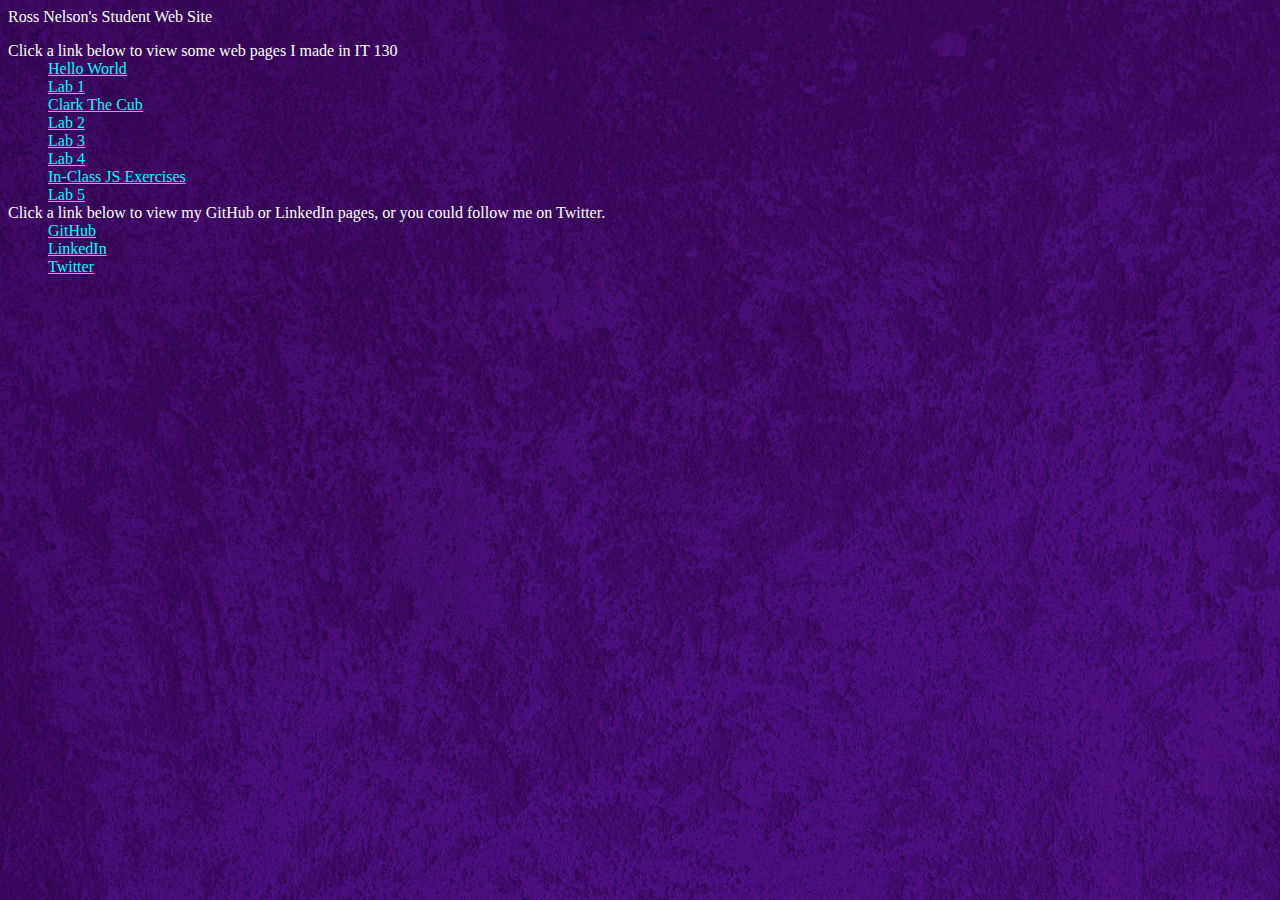
<file: public_html/index.html>
<!DOCTYPE html>
<html lang="en">

<head>
    <meta charset="utf-8">
    <title>Ross Nelson Student Web Site</title>
    <meta name="author" content="Ross Nelson">
    <meta name="description" content="Landing page">
    <meta name="viewport" content="width=device-width, initial-scale=1.0">
    <meta name="robots" content="nofollow, noindex">

    <style>
        body {
            background-image: url("Background.png");
            color: white;
        }

        a {
            color: cyan;
        }

    </style>
</head>

<body>
    <header>Ross Nelson's Student Web Site</header>

    <dl>
        <dt>Click a link below to view some web pages I made in IT 130</dt>
        <dd><a href="hello-world">Hello World</a></dd>
        <dd><a href="lab1">Lab 1</a></dd>
        <dd><a href="clark-the-cub">Clark The Cub</a></dd>
        <dd><a href="lab2">Lab 2</a></dd>
        <dd><a href="lab3">Lab 3</a></dd>
        <dd><a href="lab4">Lab 4</a></dd>
        <dd><a href="in-class-js-exercises">In-Class JS Exercises</a></dd>
        <dd><a href="lab5">Lab 5</a></dd>
        <dt>Click a link below to view my GitHub or LinkedIn pages, or you could follow me on Twitter.</dt>
        <dd><a href="http://www.GitHub.com/Rossmallow">GitHub</a></dd>
        <dd><a href="http://www.LinkedIn.com/in/RossNel">LinkedIn</a></dd>
        <dd><a href="http://www.Twitter.com/Rossmallow">Twitter</a></dd>
    </dl>
</body>

</html>
</file>
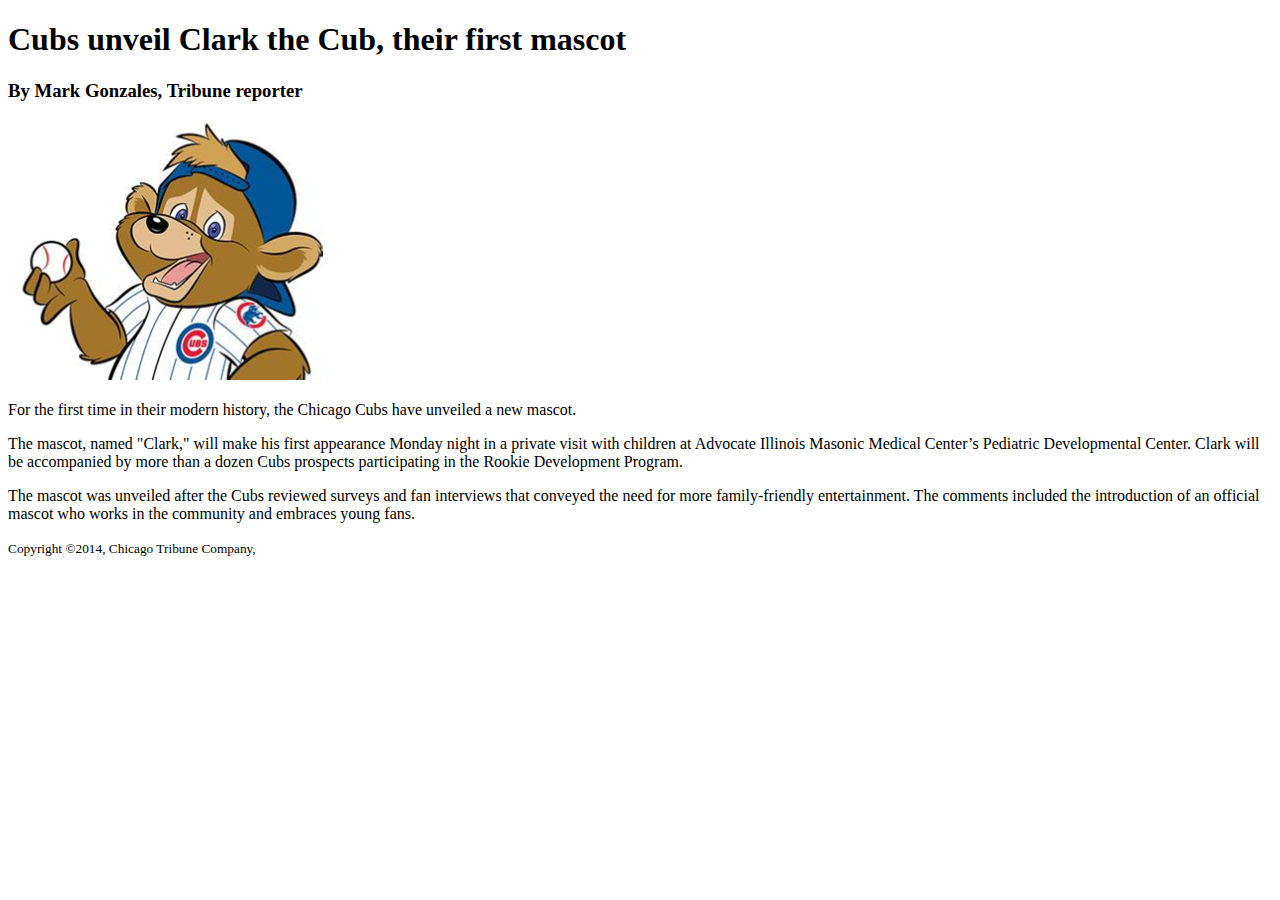
<file: public_html/clark-the-cub/index.html>
<!DOCTYPE html>
<html lang="en">

<head>
    <!-- Contains meta data -->
    <meta charset="utf-8">
    <title>Clark the Cub</title>
    <meta name="author" content="Ross Nelson">
    <meta name="description" content="IT 130">
    <meta name="viewport" content="width=device-width, initial-scale=1.0">
    <meta name="robots" content="nofollow, noindex">
</head>

<body>
    <article>
        <header>
            <!-- Contains title and author information -->
            <h1>Cubs unveil Clark the Cub, their first mascot</h1>
            <h3>By Mark Gonzales, Tribune reporter</h3>
        </header>

        <img src="clark.png" alt="Clark the Cub"> <!-- Picture of Clark The Cub -->

        <section>
            <p>For the first time in their modern history, the Chicago Cubs have unveiled a new mascot.</p>
        </section>

        <section>
            <p>The mascot, named "Clark," will make his first appearance Monday night in a private visit with children at Advocate Illinois Masonic Medical Center’s Pediatric Developmental Center. Clark will be accompanied by more than a dozen Cubs prospects participating in the Rookie Development Program.</p>
        </section>

        <section>
            <p>The mascot was unveiled after the Cubs reviewed surveys and fan interviews that conveyed the need for more family-friendly entertainment. The comments included the introduction of an official mascot who works in the community and embraces young fans.</p>
        </section>

        <small>Copyright &copy;<time>2014</time>, Chicago Tribune Company,</small> <!-- Copyright information -->
    </article>
</body>

</html>
</file>
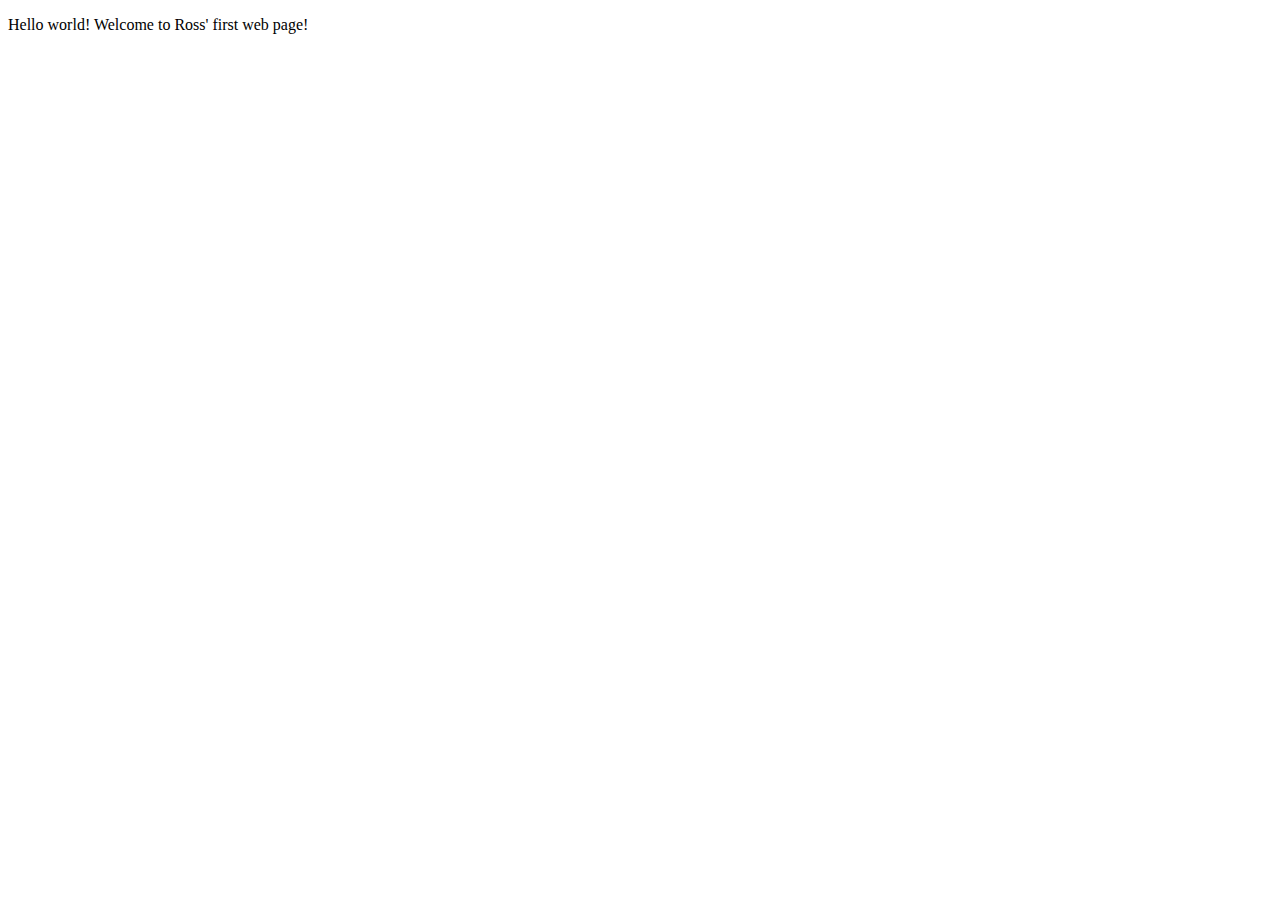
<file: public_html/hello-world/index.html>
<!DOCTYPE html>
<html lang="en">

<head>
    <meta charset="utf-8">
    <title>My first web page</title>
    <meta name="author" content="Ross Nelson">
    <meta name="description" content="Hello World">
    <meta name="viewport" content="width=device-width, initial-scale=1.0">
    <meta name="robots" content="nofollow, noindex">
</head>

<body>
    <p>Hello world! Welcome to Ross' first web page!</p>
</body>

</html>
</file>
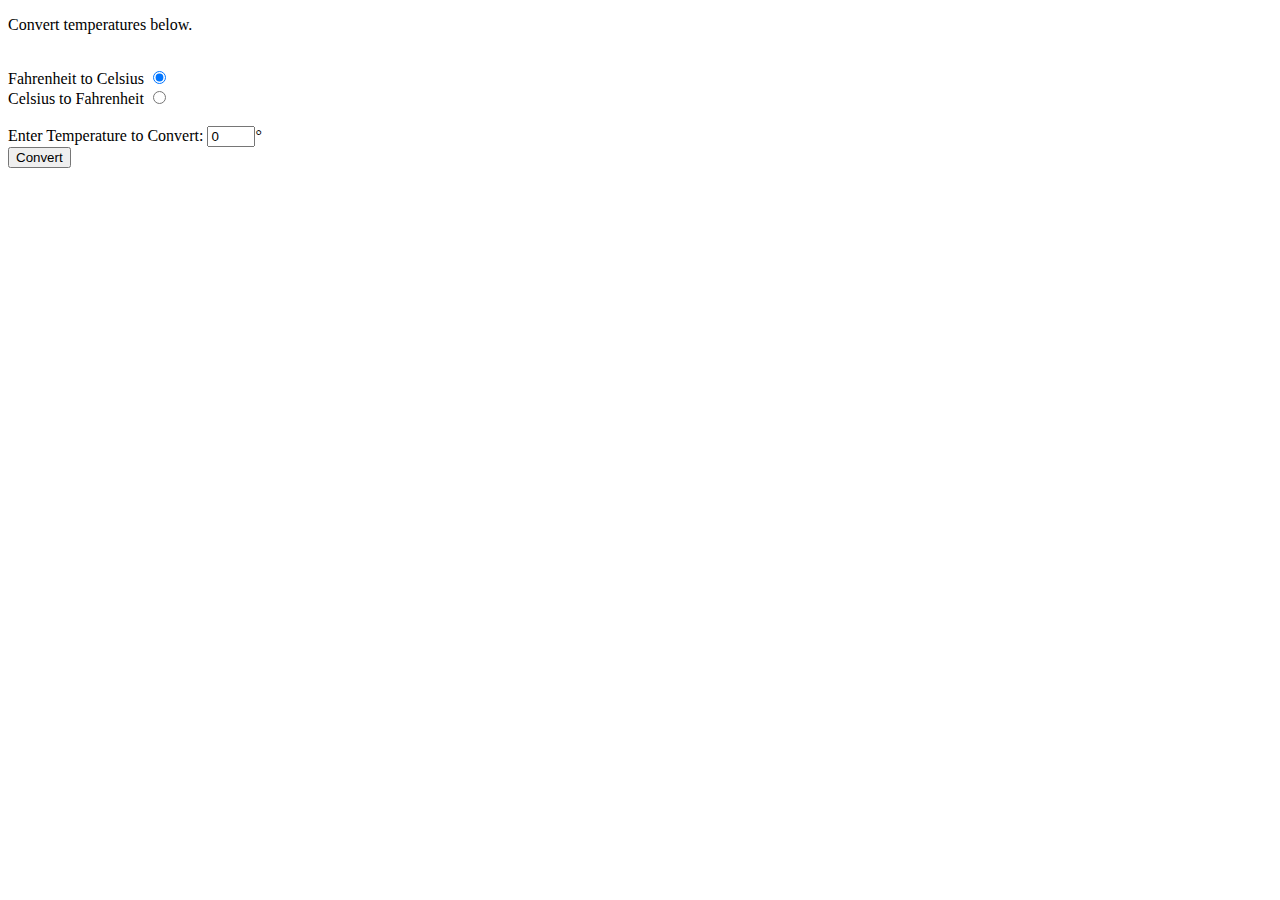
<file: public_html/in-class-form-exercises/index.html>
<!DOCTYPE html>
<html lang="en">

<head>
    <meta charset="utf-8">
    <title>In-Class Form Exercises</title>
    <meta name="author" content="Ross Nelson">
    <meta name="description" content="In-Class Form Exercises">
    <meta name="viewport" content="width=device-width, initial-scale=1.0">
    <meta name="robots" content="nofollow, noindex">

    <script>
        function convertTemp() {
                var inputTemp = document.getElementById('numInputTemp').value;
                var outputTemp = inputTemp;

                if (document.getElementById('fToC').checked) {
                    outputTemp = Math.round((inputTemp - 32) * .5556);
                    alert(inputTemp + " \xB0F is about " + outputTemp + " \xB0C");
                }
                else {
                    outputTemp = Math.round((inputTemp / .5556) + 32);
                    alert(inputTemp + " \xB0C is about " + outputTemp + " \xB0F");
                }
            }
        </script>
</head>

<body>
    <div class="wrapper">
        <p>Convert temperatures below.</p><br>
        <form id="convertTemp">
            Fahrenheit to Celsius <input type="radio" name="radConvertTemp" id="fToC" checked="true"><br>
            Celsius to Fahrenheit <input type="radio" name="radConvertTemp" id="cToF">
            <br><br>
            Enter Temperature to Convert: <input type="number" id="numInputTemp" value=0 style="width: 3em;">&deg;
            <br>
            <input type="button" id="btnSubmit" value="Convert" onclick="convertTemp()">
        </form>
    </div>
</body>

</html>
</file>
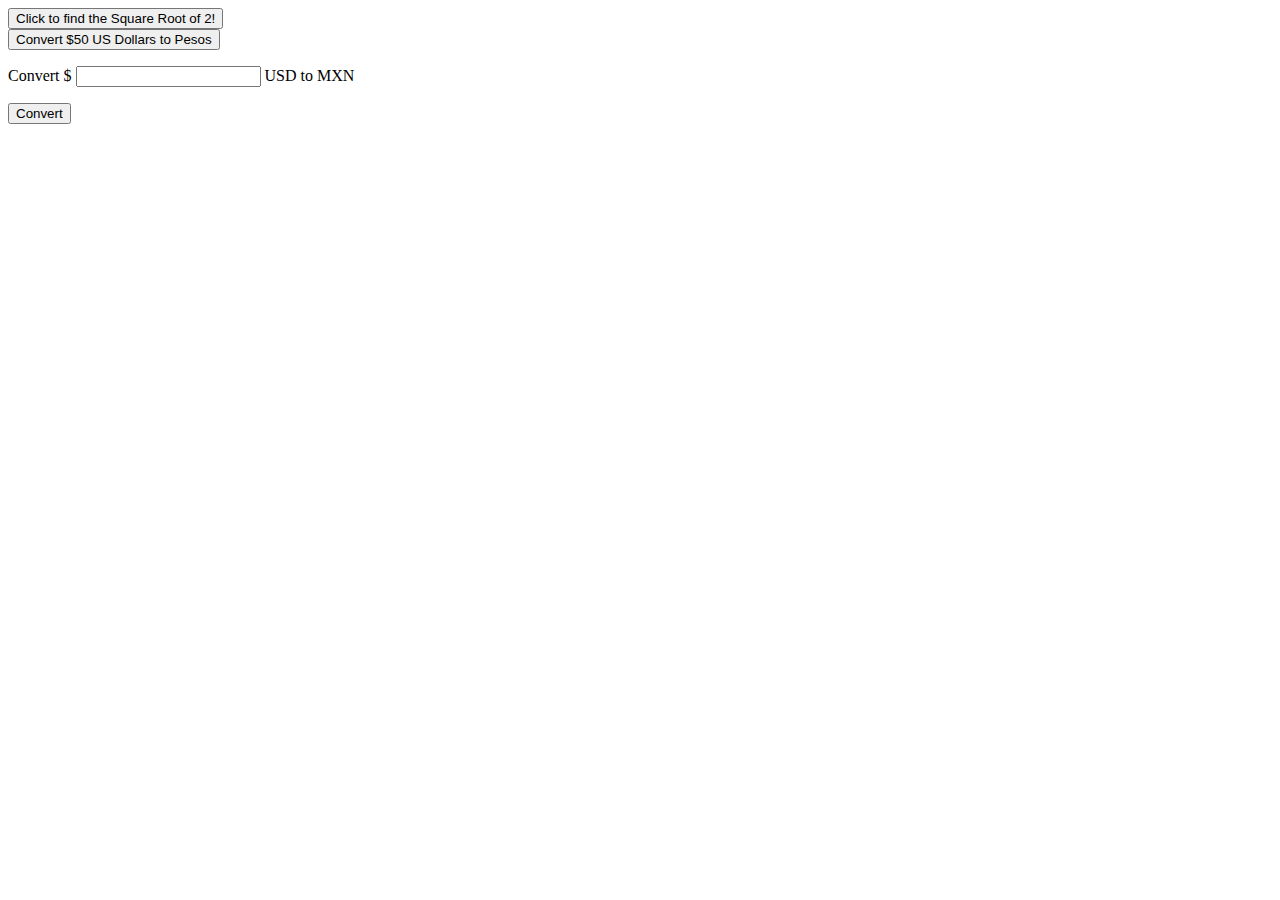
<file: public_html/in-class-js-exercises/index.html>
<!DOCTYPE html>
<html lang="en">

<head>
    <meta charset="utf-8">
    <title>In-Class JS Exercises</title>
    <meta name="author" content="Ross Nelson">
    <meta name="description" content="In-Class JS Exercises">
    <meta name="viewport" content="width=device-width, initial-scale=1.0">
    <meta name="robots" content="nofollow, noindex">

    <script>
        function squareRootTwo() {
            alert(Math.sqrt(2));
            }
        
    function fiftyDollarsToPesos() {
        var usDollars;
        var mexicanPesos;
        
        usDollars = 50;
        mexicanPesos = usDollars * 19.29;
        alert("You get about $" + Math.round(mexicanPesos) + "!");
    }
        
    function dollarsToPesos() {
        var usDollars = document.getElementById('usd').value;
        var mexicanPesos = Math.round(usDollars * 19.29);
        
        document.write("$" + usDollars + " converts to $" + mexicanPesos + ".");
    }

    </script>
</head>

<body>

    <script>
        alert("Hello");
        alert(4 + 3);
        alert(Date());
    </script>

    <form id="rootTwo">
        <input type="button" value="Click to find the Square Root of 2!" onclick="squareRootTwo()">
    </form>

    <input type="button" value="Convert $50 US Dollars to Pesos" id="btnSubmit" onclick="fiftyDollarsToPesos()">

    <form id="convertToPesos">
        <p>Convert $ <input type="text" id="usd"> USD to MXN</p>
        <input type="button" value="Convert" id="btnSubmit" onclick="dollarsToPesos()">
    </form>

</body>

</html>
</file>
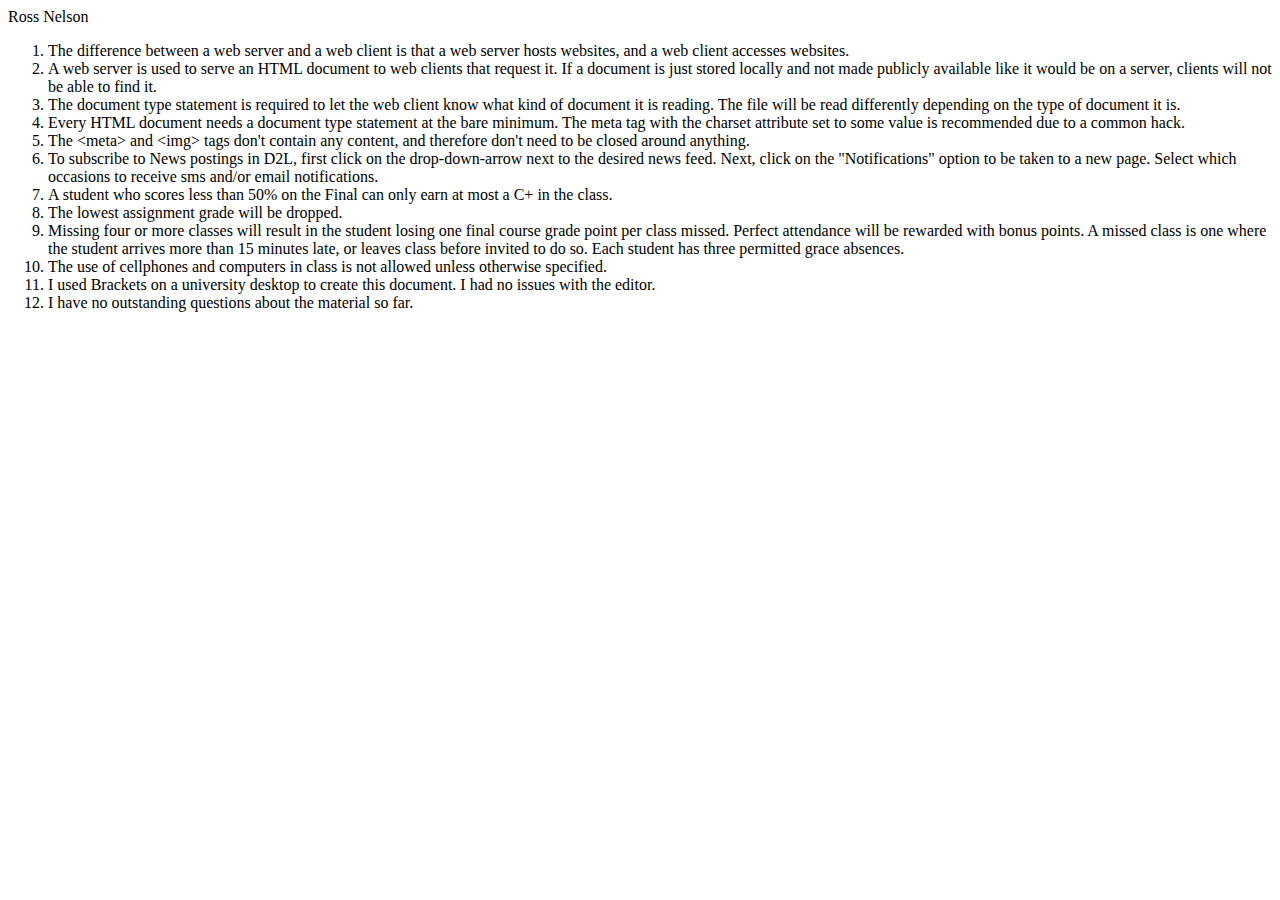
<file: public_html/lab1/index.html>
<!DOCTYPE html>
<html>

<head>
    <meta charset="utf-8">
    <title>Lab 1</title>
    <meta name="author" content="Ross Nelson">
    <meta name="description" content="Lab 1">
    <meta name="viewport" content="width=device-width, initial-scale=1.0">
    <meta name="robots" content="nofollow, noindex">
</head>

<body>

    <header>Ross Nelson</header>

    <ol>
        <li> The difference between a web server and a web client is that a web server hosts websites, and a web client accesses websites.</li>
        <li> A web server is used to serve an HTML document to web clients that request it. If a document is just stored locally and not made publicly available like it would be on a server, clients will not be able to find it.</li>
        <li> The document type statement is required to let the web client know what kind of document it is reading. The file will be read differently depending on the type of document it is.</li>
        <li> Every HTML document needs a document type statement at the bare minimum. The meta tag with the charset attribute set to some value is recommended due to a common hack.</li>
        <li> The &lt;meta&gt; and &lt;img&gt; tags don't contain any content, and therefore don't need to be closed around anything.</li>
        <li> To subscribe to News postings in D2L, first click on the drop-down-arrow next to the desired news feed. Next, click on the "Notifications" option to be taken to a new page. Select which occasions to receive sms and/or email notifications.</li>
        <li> A student who scores less than 50% on the Final can only earn at most a C+ in the class.</li>
        <li> The lowest assignment grade will be dropped.</li>
        <li> Missing four or more classes will result in the student losing one final course grade point per class missed. Perfect attendance will be rewarded with bonus points. A missed class is one where the student arrives more than 15 minutes late, or leaves class before invited to do so. Each student has three permitted grace absences.</li>
        <li> The use of cellphones and computers in class is not allowed unless otherwise specified.</li>
        <li> I used Brackets on a university desktop to create this document. I had no issues with the editor.</li>
        <li> I have no outstanding questions about the material so far.</li>
    </ol>
</body>

</html>
</file>
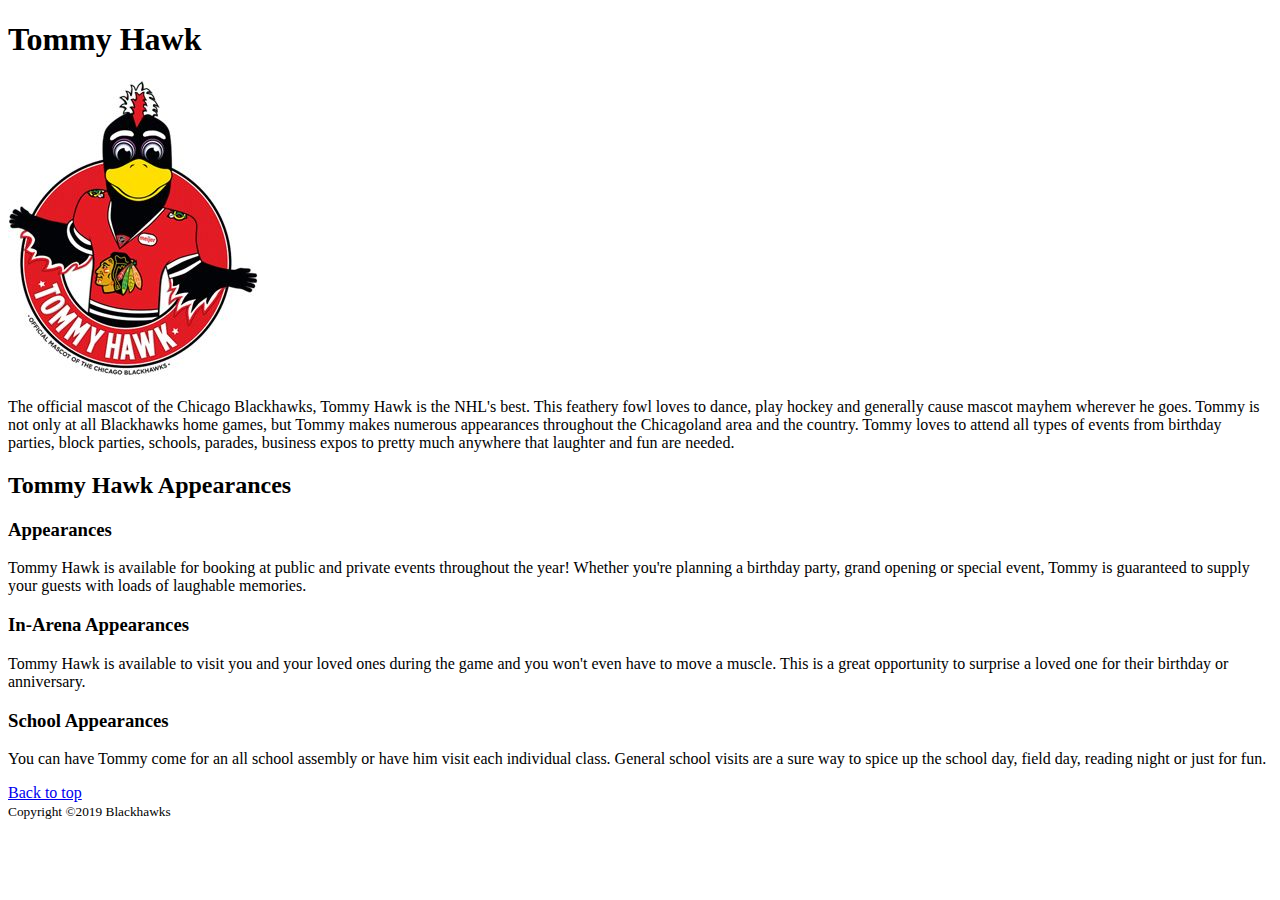
<file: public_html/lab2/index.html>
<!DOCTYPE html>
<html lang="en">

<head>
    <meta charset="utf-8">
    <title>Lab 2</title>
    <meta name="author" content="Ross Nelson">
    <meta name="description" content="Lab 2">
    <meta name="viewport" content="width=device-width, initial-scale=1.0">
    <meta name="robots" content="nofollow, noindex">
</head>

<body>
    <article>
        <h1 id="Top">Tommy Hawk</h1>
        <a href="https://www.nhl.com/blackhawks/"><img src="tommyhawk.jpg" alt="Tommy Hawk"></a>
        <section>
            <p>The official mascot of the Chicago Blackhawks, Tommy Hawk is the NHL's best. This feathery fowl loves to dance, play hockey and generally cause mascot mayhem wherever he goes. Tommy is not only at all Blackhawks home games, but Tommy makes numerous appearances throughout the Chicagoland area and the country. Tommy loves to attend all types of events from birthday parties, block parties, schools, parades, business expos to pretty much anywhere that laughter and fun are needed.</p>
        </section>
        <h2>Tommy Hawk Appearances</h2>
        <section>
            <h3>Appearances</h3>
            <p>Tommy Hawk is available for booking at public and private events throughout the year! Whether you're planning a birthday party, grand opening or special event, Tommy is guaranteed to supply your guests with loads of laughable memories.</p>
        </section>
        <section>
            <h3>In-Arena Appearances</h3>
            <p>Tommy Hawk is available to visit you and your loved ones during the game and you won't even have to move a muscle. This is a great opportunity to surprise a loved one for their birthday or anniversary.</p>
        </section>
        <section>
            <h3>School Appearances</h3>
            <p>You can have Tommy come for an all school assembly or have him visit each individual class. General school visits are a sure way to spice up the school day, field day, reading night or just for fun.</p>
        </section>
    </article>

    <footer>
        <a href="#Top">Back to top</a> <br>
        <small>Copyright &copy;<time>2019</time> Blackhawks</small>
    </footer>
</body>

</html>
</file>
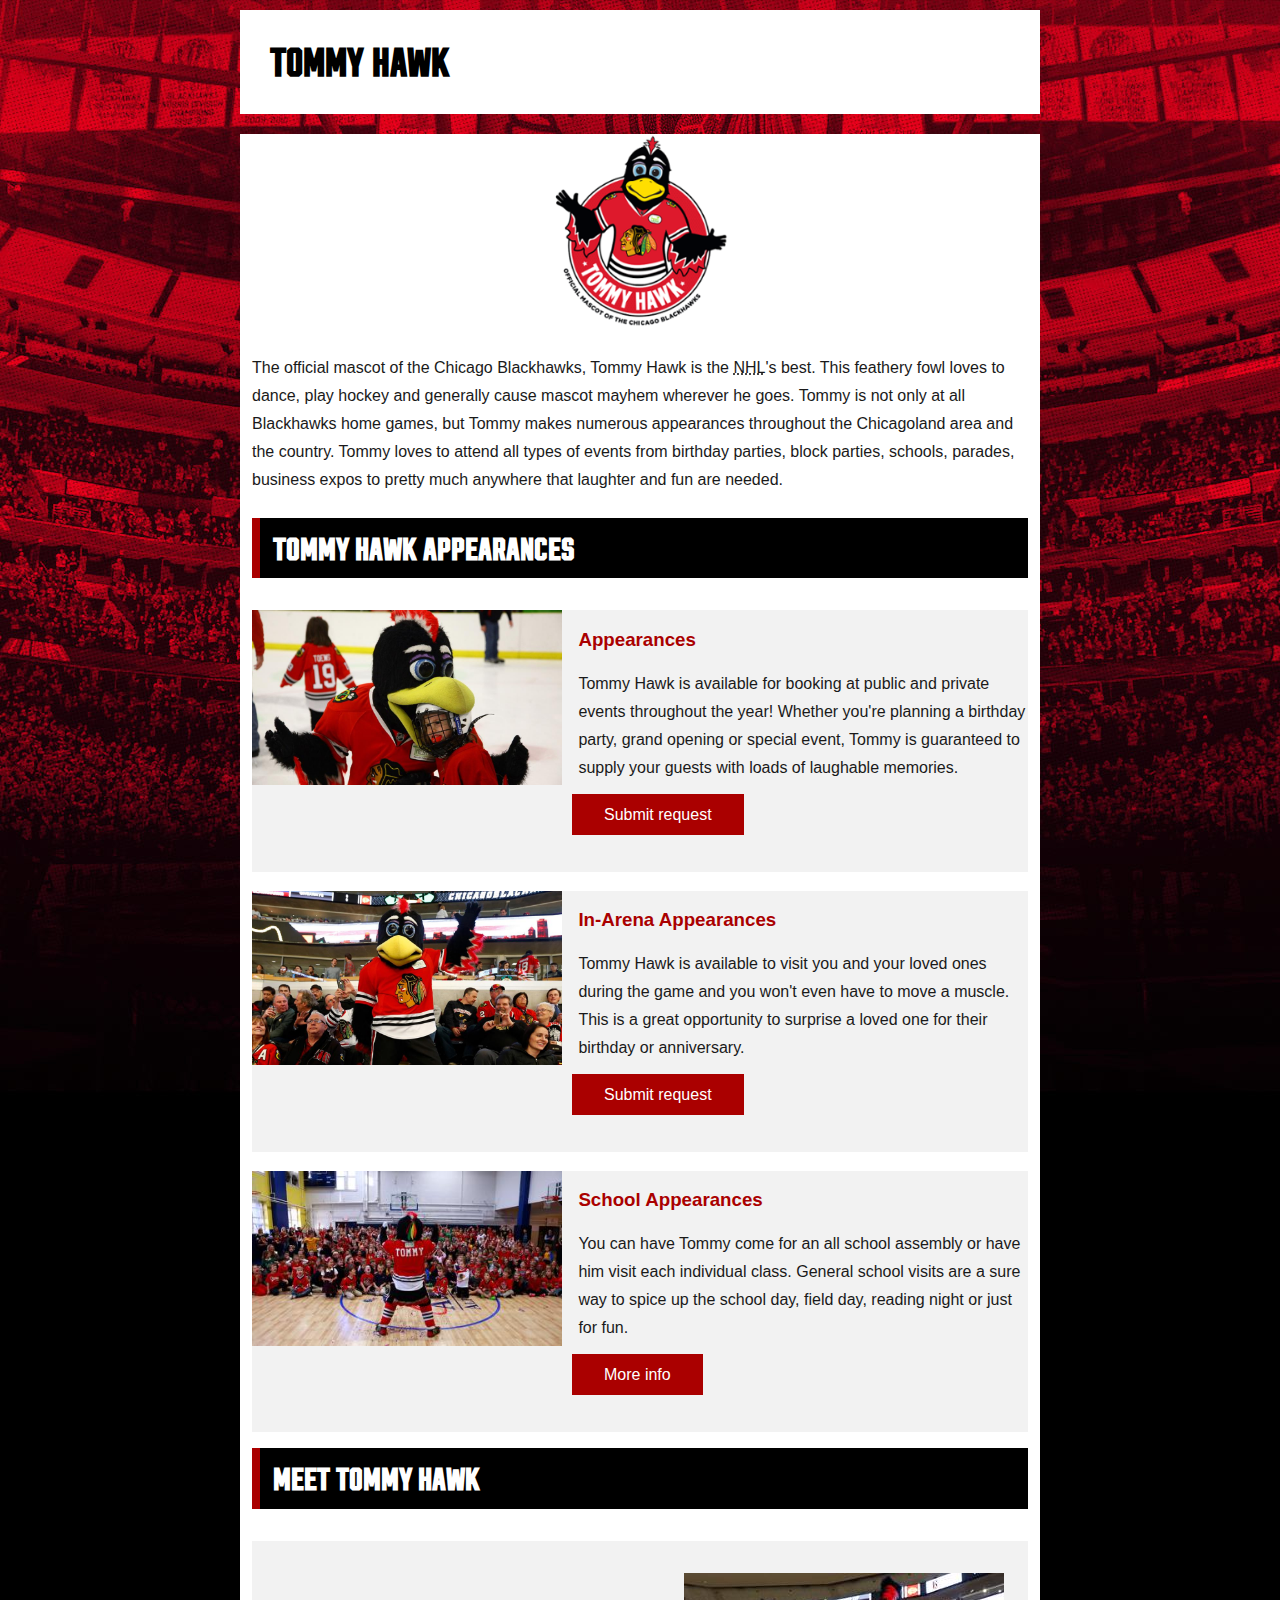
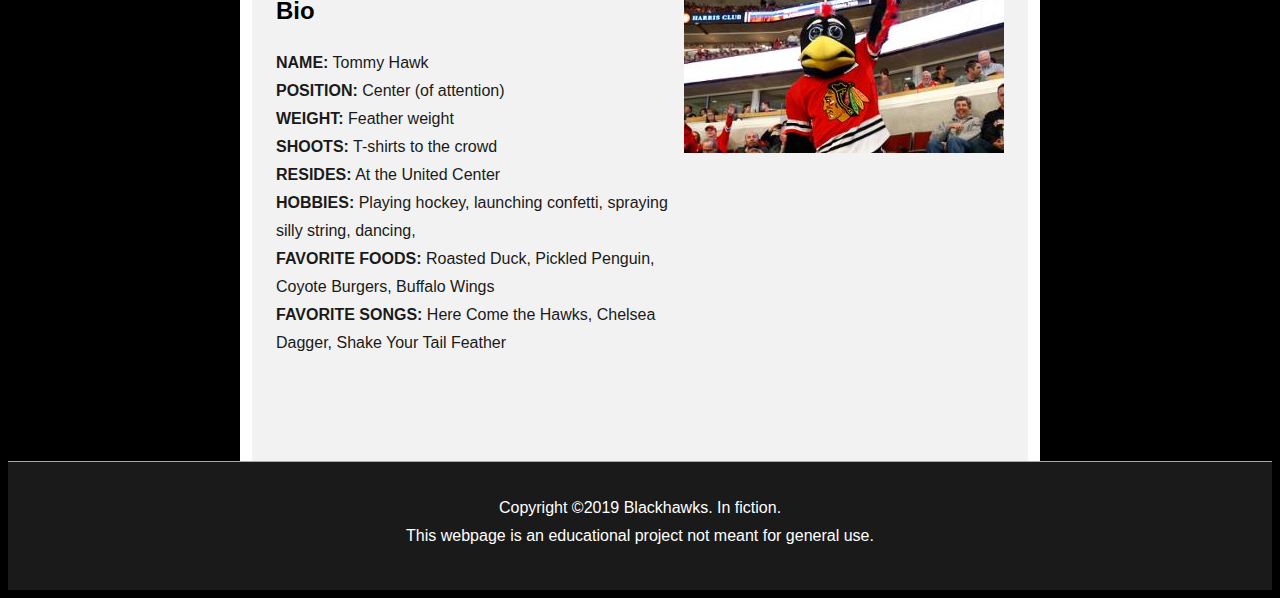
<file: public_html/lab3/index.html>
<!DOCTYPE html>
<html lang="en">

<head>
    <meta charset="utf-8">
    <title>Lab 3</title>
    <meta name="author" content="Ross Nelson">
    <meta name="description" content="Lab 3">
    <meta name="viewport" content="width=device-width, initial-scale=1.0">
    <meta name="robots" content="nofollow, noindex">
    <link rel="stylesheet" href="css/stylesheet.css">
</head>

<body>
    <div class="wrapper">
        <header>
            <h1 id="Top">Tommy Hawk</h1>
        </header>
        <article>
            <h2>
                <!-- <a href="https://www.nhl.com/blackhawks/"> --><img class="h2IMG" src="images/tommyHawk.png" alt="Tommy Hawk"><!-- </a> -->
            </h2>
            <p>The official mascot of the Chicago Blackhawks, Tommy Hawk is the <abbr title="National Hockey League">NHL</abbr>'s best. This feathery fowl loves to dance, play hockey and generally cause mascot mayhem wherever he goes. Tommy is not only at all Blackhawks home games, but Tommy makes numerous appearances throughout the Chicagoland area and the country. Tommy loves to attend all types of events from birthday parties, block parties, schools, parades, business expos to pretty much anywhere that laughter and fun are needed.</p>
            <h2 class="H2Title">Tommy Hawk Appearances</h2>
            <section class="appearancesSection">
                <img class="appearancesIMG" src="images/appearances.jpg" alt="Tommy Hawk Appearances">
                <h3 class="appearancesH3">Appearances</h3>
                <p>Tommy Hawk is available for booking at public and private events throughout the year! Whether you're planning a birthday party, grand opening or special event, Tommy is guaranteed to supply your guests with loads of laughable memories.</p>
                <a class="button" href="https://www.nhl.com/blackhawks/fans/tommy-hawk-appearances">Submit request</a>
            </section>
            <section class="appearancesSection">
                <img class="appearancesIMG" src="images/arenaAppearances.jpg" alt="Tommy Hawk In-Arena Appearances">
                <h3 class="appearancesH3">In-Arena Appearances</h3>
                <p>Tommy Hawk is available to visit you and your loved ones during the game and you won't even have to move a muscle. This is a great opportunity to surprise a loved one for their birthday or anniversary.</p>
                <a class="button" href="https://www.nhl.com/blackhawks/fans/tommy-hawk-arena-appearances">Submit request</a>
            </section>
            <section class="appearancesSection">
                <img class="appearancesIMG" src="images/schoolAppearances.jpg" alt="Tommy Hawk School Appearances">
                <h3 class="appearancesH3">School Appearances</h3>
                <p>You can have Tommy come for an all school assembly or have him visit each individual class. General school visits are a sure way to spice up the school day, field day, reading night or just for fun.</p>
                <a class="button" href="https://www.nhl.com/blackhawks/fans/tommy-hawk-school-appearances">More info</a>
            </section>
            <h2 class="H2Title">Meet Tommy Hawk</h2>
            <section class="bioSection">
                <img class="bioIMG" src="images/meetTommy.jpg" alt="Tommy Hawk Bio">
                <h3 class="bioH3">Bio</h3>
                <p class="bioP">
                    <strong>NAME:</strong> Tommy Hawk<br>
                    <strong>POSITION:</strong> Center (of attention)<br>
                    <strong>WEIGHT:</strong> Feather weight<br>
                    <strong>SHOOTS:</strong> T-shirts to the crowd<br>
                    <strong>RESIDES:</strong> At the United Center<br>
                    <strong>HOBBIES:</strong> Playing hockey, launching confetti, spraying silly string, dancing,<br>
                    <strong>FAVORITE FOODS:</strong> Roasted Duck, Pickled Penguin, Coyote Burgers, Buffalo Wings<br>
                    <strong>FAVORITE SONGS:</strong> Here Come the Hawks, Chelsea Dagger, Shake Your Tail Feather
                </p>
            </section>
        </article>
    </div>
    <footer>
        <p class="footerP">Copyright &copy;<time>2019</time> Blackhawks. In fiction.<br>
            This webpage is an educational project not meant for general use.</p>
    </footer>
</body>

</html>
</file>
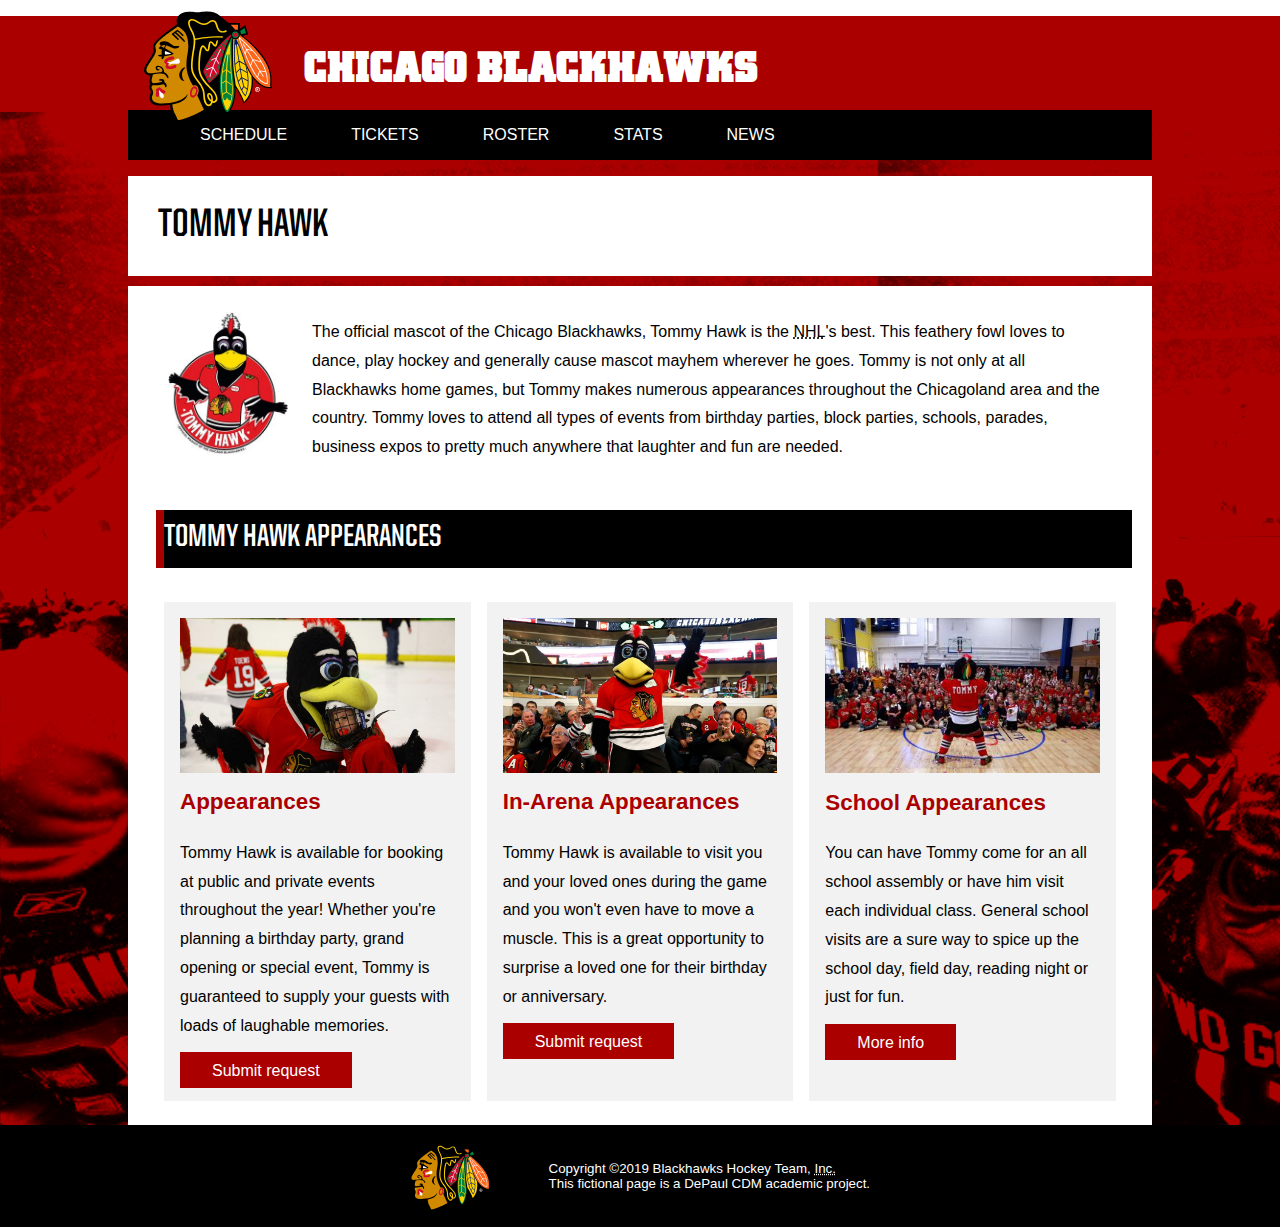
<file: public_html/lab4/index.html>
<!DOCTYPE html>
<html lang="en">

<head>
    <meta charset="utf-8">
    <title>Lab 4</title>
    <meta name="author" content="Ross Nelson">
    <meta name="description" content="Lab 4">
    <meta name="viewport" content="width=device-width, initial-scale=1.0">
    <meta name="robots" content="nofollow, noindex">
    <link rel="stylesheet" href="css/stylesheet.css">
</head>

<body>
    <section class="headerBar">
    </section>
    <div class="wrapper">
        <nav>
            <section class="title">
                <img src="images/indianhead.svg" alt="Blackhawks Logo">
                <h2>Chicago Blackhawks</h2>
            </section>
            <ul class="navBar">
                <li>Schedule</li>
                <li>Tickets</li>
                <li>Roster</li>
                <li>Stats</li>
                <li>News</li>
            </ul>
        </nav>
        <header>
            <h1>Tommy Hawk</h1>
        </header>
        <article>
            <section class="intro">
                <h2>
                    <!-- <a href="https://www.nhl.com/blackhawks/"> --><img src="images/tommyHawk.jpg" alt="Tommy Hawk"><!-- </a> -->
                </h2>
                <p>The official mascot of the Chicago Blackhawks, Tommy Hawk is the <abbr title="National Hockey League">NHL</abbr>'s best. This feathery fowl loves to dance, play hockey and generally cause mascot mayhem wherever he goes. Tommy is not only at all Blackhawks home games, but Tommy makes numerous appearances throughout the Chicagoland area and the country. Tommy loves to attend all types of events from birthday parties, block parties, schools, parades, business expos to pretty much anywhere that laughter and fun are needed.</p>
            </section>
            <section class="appearances">
                <h2>Tommy Hawk Appearances</h2>
                <section class="subAppearance">
                    <img src="images/appearances.jpg" alt="Tommy Hawk Appearances">
                    <h3>Appearances</h3>
                    <p>Tommy Hawk is available for booking at public and private events throughout the year! Whether you're planning a birthday party, grand opening or special event, Tommy is guaranteed to supply your guests with loads of laughable memories.</p>
                    <a class="button" href="https://www.nhl.com/blackhawks/fans/tommy-hawk-appearances">Submit request</a>
                </section>
                <section class="subAppearance">
                    <img src="images/arenaAppearances.jpg" alt="Tommy Hawk In-Arena Appearances">
                    <h3>In-Arena Appearances</h3>
                    <p>Tommy Hawk is available to visit you and your loved ones during the game and you won't even have to move a muscle. This is a great opportunity to surprise a loved one for their birthday or anniversary.</p>
                    <a class="button" href="https://www.nhl.com/blackhawks/fans/tommy-hawk-arena-appearances">Submit request</a>
                </section>
                <section class="subAppearance">
                    <img src="images/schoolAppearances.jpg" alt="Tommy Hawk School Appearances">
                    <h3>School Appearances</h3>
                    <p>You can have Tommy come for an all school assembly or have him visit each individual class. General school visits are a sure way to spice up the school day, field day, reading night or just for fun.</p>
                    <a class="button" href="https://www.nhl.com/blackhawks/fans/tommy-hawk-school-appearances">More info</a>
                </section>
            </section>
        </article>
    </div>
    <footer>
        <img src="images/indianhead.svg" alt="Blackhawks Logo">
        <small>Copyright &copy;<time>2019</time> Blackhawks Hockey Team, <abbr title="Incorporated">Inc.</abbr><br>
            This fictional page is a DePaul CDM academic project.</small>
    </footer>
</body>

</html>
</file>
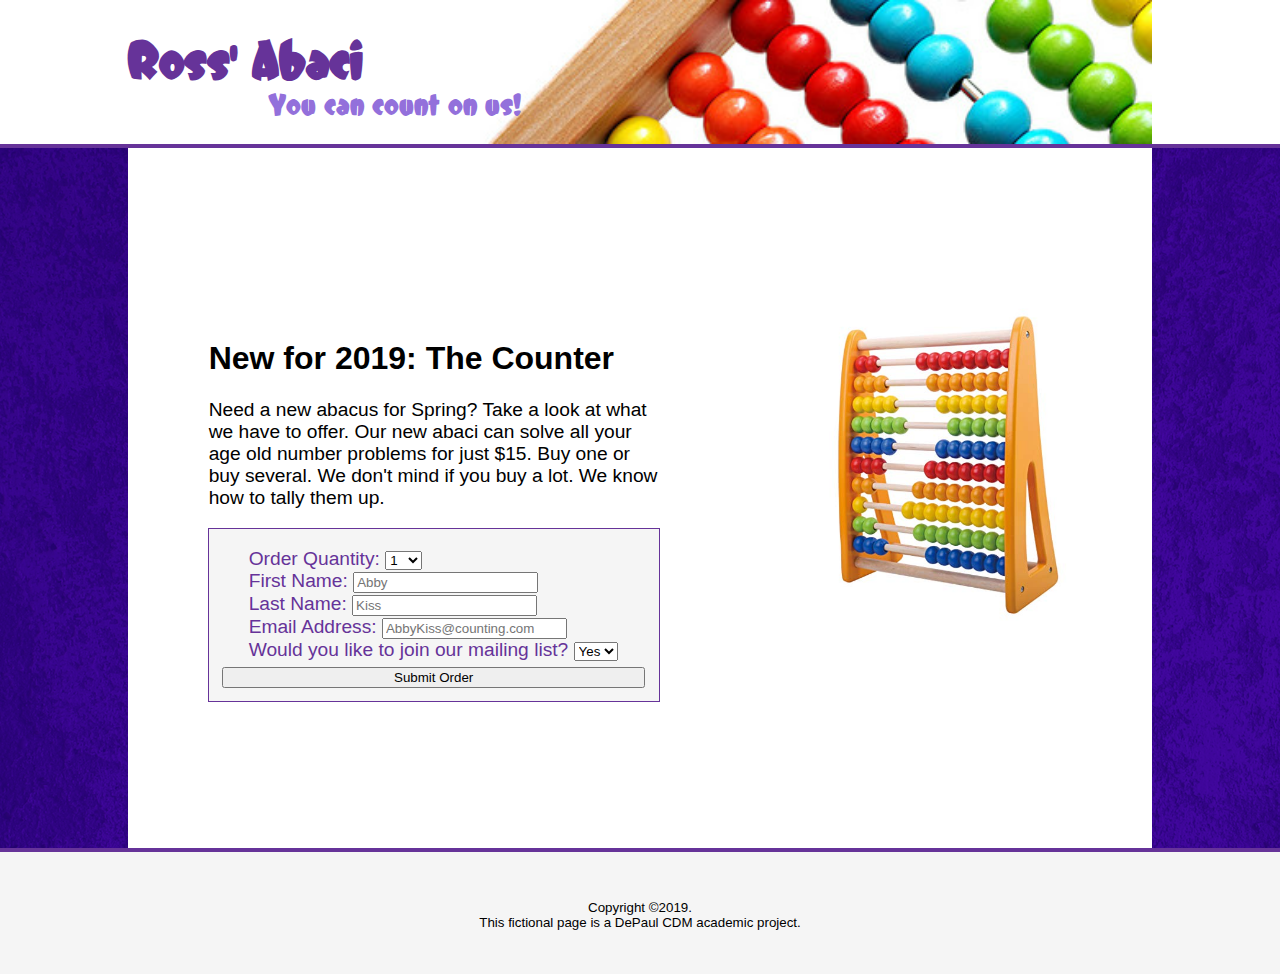
<file: public_html/lab5/index.html>
<!DOCTYPE html>
<html lang="en">

<head>
    <meta charset="utf-8">
    <title>Lab 5</title>
    <meta name="author" content="Ross Nelson">
    <meta name="description" content="Lab 5">
    <meta name="viewport" content="width=device-width, initial-scale=1.0">
    <meta name="robots" content="nofollow, noindex">
    <link rel="stylesheet" href="css/stylesheet.css">

    <script>
        function submitOrder() {
            // Gets the value of the selected quantity option
            var quantityElement = document.getElementById('quantity');
            var quantity = quantityElement.options[quantityElement.selectedIndex].text;
            
            var firstName = document.getElementById('firstName').value;
            var lastName = document.getElementById('lastName').value;
            
            // Ensures that the first character of the first name is capitalized
            firstName = firstName.charAt(0).toUpperCase() + firstName.slice(1);
            
            // Ensures that the first character of the last name is capitalized
            lastName = lastName.charAt(0).toUpperCase() + lastName.slice(1);
            
            var emailAddress = document.getElementById('emailAddress').value;
            
            // Gets the value of the selected mailing list option
            var mailingListElement = document.getElementById('mailingList');
            var mailingList = mailingListElement.options[mailingListElement.selectedIndex].text;
            
            var abaciPrice = 15;
            var totalCost = quantity * abaciPrice;
            
            // Changes the plurality of the word abacus depending on quantity
            var pluralToggle = "abacus";
            if (quantity > 1) {
                pluralToggle = "abaci";
            }
            
            // Changes the confirmation message to reflect mailing list selection
            var mailingToggle = " ";
            if (mailingList == "No") {
                mailingToggle = " not ";
            }
            
            // Confirmation message
            document.write("<p>Thank you, " + firstName + ", for your order. We will inquire your address to ship to:<br>" + firstName + " " + lastName + "<br>" + emailAddress + "<br><br>You are buying " + quantity + " " + pluralToggle + " at $" + abaciPrice + " per unit.<br>Your total will be $" + totalCost + " upon delivery.<br>We will" + mailingToggle + "add you to our mailing list.</p>");
        }
    </script>

</head>

<body>
    <header>
        <section class="banner">
            <img src="images/abacusHeader.png" alt="Abacus Banner Image" class="banner">
            <h1>Ross' Abaci</h1>
            <h2>You can count on us!</h2>
        </section>
    </header>
    <div class="wrapper">
        <section class="content">
            <h3>New for 2019: The Counter</h3>
            <p>Need a new abacus for Spring? Take a look at what we have to offer. Our new abaci can solve all your age old number problems for just $15. Buy one or buy several. We don't mind if you buy a lot. We know how to tally them up.</p>

            <form id="abaciOrder">
                <ol>
                    <li>Order Quantity: <select id="quantity">
                            <option value="1">1</option>
                            <option value="2">2</option>
                            <option value="3">3</option>
                            <option value="4">4</option>
                            <option value="5">5</option>
                            <option value="6">6</option>
                            <option value="7">7</option>
                            <option value="8">8</option>
                            <option value="9">9</option>
                            <option value="10">10</option>
                        </select>
                    </li>
                    <li>First Name: <input type="text" placeholder="Abby" id="firstName">
                    </li>
                    <li>Last Name: <input type="text" placeholder="Kiss" id="lastName">
                    </li>
                    <li>Email Address: <input type="email" placeholder="AbbyKiss@counting.com" id="emailAddress">
                    </li>
                    <li>Would you like to join our mailing list? <select id="mailingList">
                            <option value="yes">Yes</option>
                            <option value="no">No</option>
                        </select>
                    </li>
                </ol>
                <input type="button" value="Submit Order" id="submit" onclick="submitOrder()" class="button">
            </form>
        </section>
        <img src="images/abacus.png" alt="Abacus">
    </div>
    <footer>
        <small>Copyright &copy;<time>2019</time>.<br>
            This fictional page is a DePaul CDM academic project.</small>
    </footer>
</body>
</file>
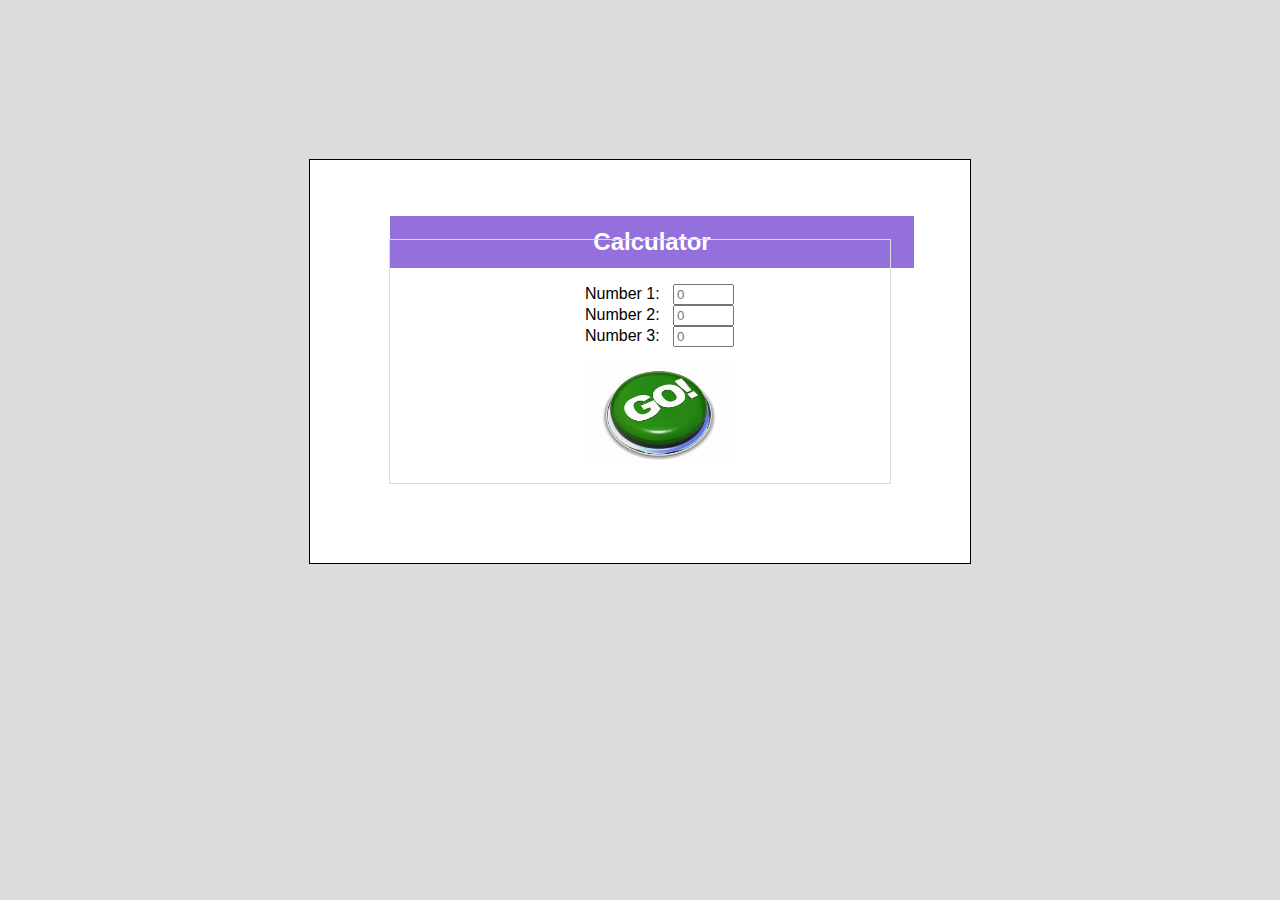
<file: public_html/lab6/index.html>
<!DOCTYPE html>
<html lang="en">

<head>
    <meta charset="utf-8">
    <title>Lab 6</title>
    <meta name="author" content="Ross Nelson">
    <meta name="description" content="Lab 6">
    <meta name="viewport" content="width=device-width, initial-scale=1.0">
    <meta name="robots" content="nofollow, noindex">
    <link rel="stylesheet" href="css/stylesheet.css">

    <script>
        function calculate() {
            var numOne = Number(document.getElementById('numOne').value);
            var numTwo = Number(document.getElementById('numTwo').value);
            var numThree = Number(document.getElementById('numThree').value);
            
            var sum = numOne + numTwo + numThree;
            var sqRoot = Math.sqrt(sum).toFixed(2);
            
            alert("The sum of " + numOne + " and " + numTwo + " and " + numThree + " is " + sum + ". The square root of " + sum + " is " + sqRoot + ".")
        }
    </script>

</head>

<body>
    <div class="wrapper">
        <section class="content">
            <h2>Calculator</h2>
            <form id="math">
                <ol>
                    <li>
                        Number 1:<input type="number" placeholder=0 id="numOne">
                    </li>
                    <li>
                        Number 2:<input type="number" placeholder=0 id="numTwo">
                    </li>
                    <li>
                        Number 3:<input type="number" placeholder=0 id="numThree">
                    </li>
                    <li><img type="button" onclick="calculate()" id="btnSubmit" src="images/go.jpg"></li>
                </ol>
            </form>
        </section>
    </div>
</body>

</html>
</file>
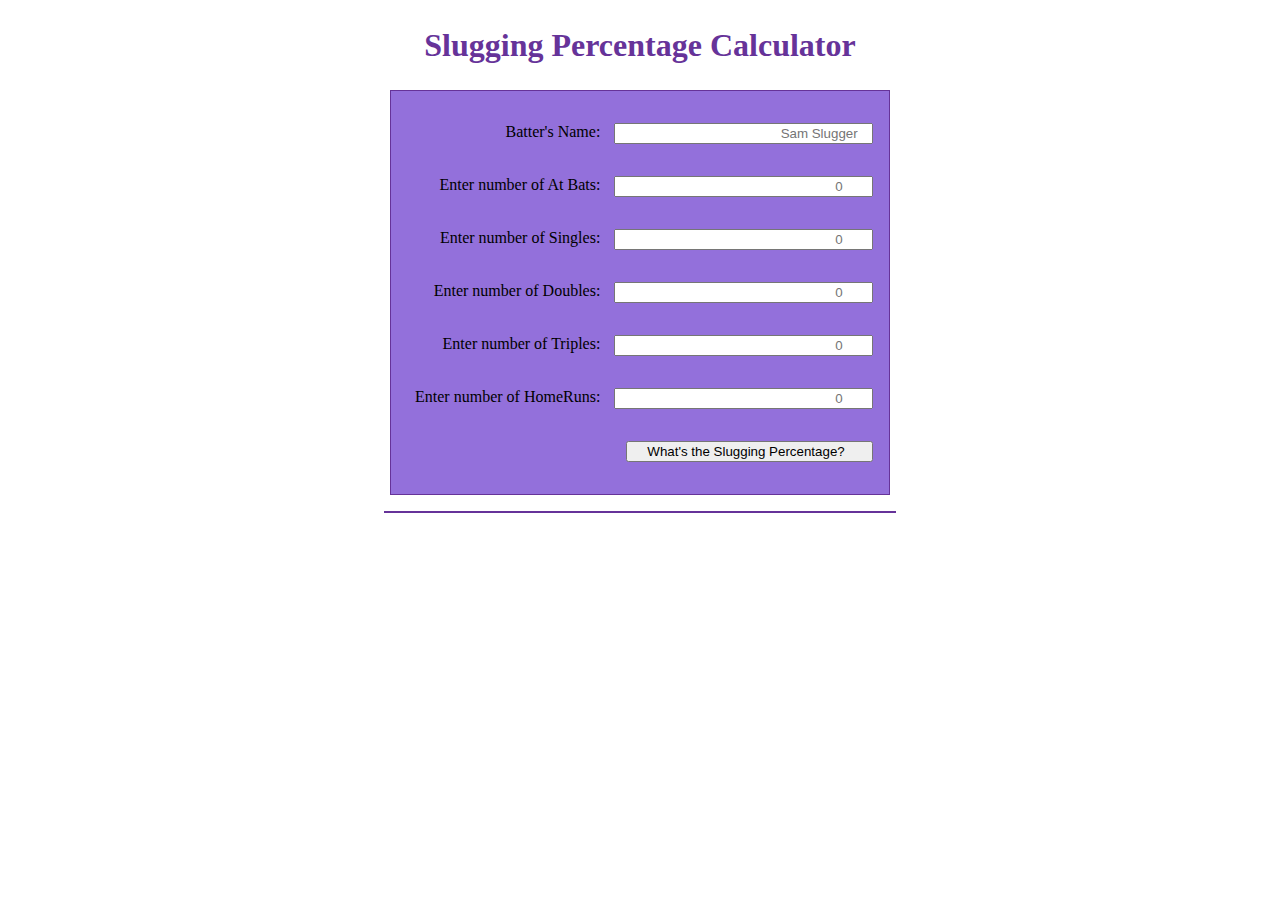
<file: public_html/lab7/index.html>
<!DOCTYPE html>
<html lang="en">

<head>
    <meta charset="utf-8">
    <title>Lab 7</title>
    <meta name="author" content="Ross Nelson">
    <meta name="description" content="Lab 7">
    <meta name="viewport" content="width=device-width, initial-scale=1.0">
    <meta name="robots" content="nofollow, noindex">
    <link rel="stylesheet" href="css/stylesheet.css">

    <script>
        function slugPer() {
            var name = document.getElementById('txtName').value;
            var atBats = Number(document.getElementById('numAtBats').value);
            var singles = Number(document.getElementById('numSingles').value);
            var doubles = Number(document.getElementById('numDoubles').value);
            var triples = Number(document.getElementById('numTriples').value);
            var homeRuns = Number(document.getElementById('numHomeRuns').value);

            var totalBases = singles + (2 * doubles) + (3 * triples) + (4 * homeRuns);
            var sluggingPercentage = (totalBases / atBats).toFixed(3);

            if (isNaN(sluggingPercentage)) {
                document.getElementById('slugResult').innerHTML = "<p>Please renter data for an accurate calculation.</p>"
            } else {
                document.getElementById('slugResult').innerHTML = "<p>" + name + "'s slugging percentage is " + sluggingPercentage + "</p>"
            }
        }
    </script>

</head>

<body>
    <div class="wrapper">
        <h2>Slugging Percentage Calculator</h2>
        <form id="math">
            <p>Batter's Name:<input type="text" placeholder="Sam Slugger" id="txtName"></p>
            <p>Enter number of At Bats:<input type="number" placeholder="0" id="numAtBats"></p>
            <p>Enter number of Singles:<input type="number" placeholder="0" id="numSingles"></p>
            <p>Enter number of Doubles:<input type="number" placeholder="0" id="numDoubles"></p>
            <p>Enter number of Triples:<input type="number" placeholder="0" id="numTriples"></p>
            <p>Enter number of HomeRuns:<input type="number" placeholder="0" id="numHomeRuns"></p>
            <p><input class="button" type="button" value="What's the Slugging Percentage?" onclick="slugPer()"></p>
        </form>
        <section id="slugResult" class="result"></section>
    </div>
</body>

</html>
</file>
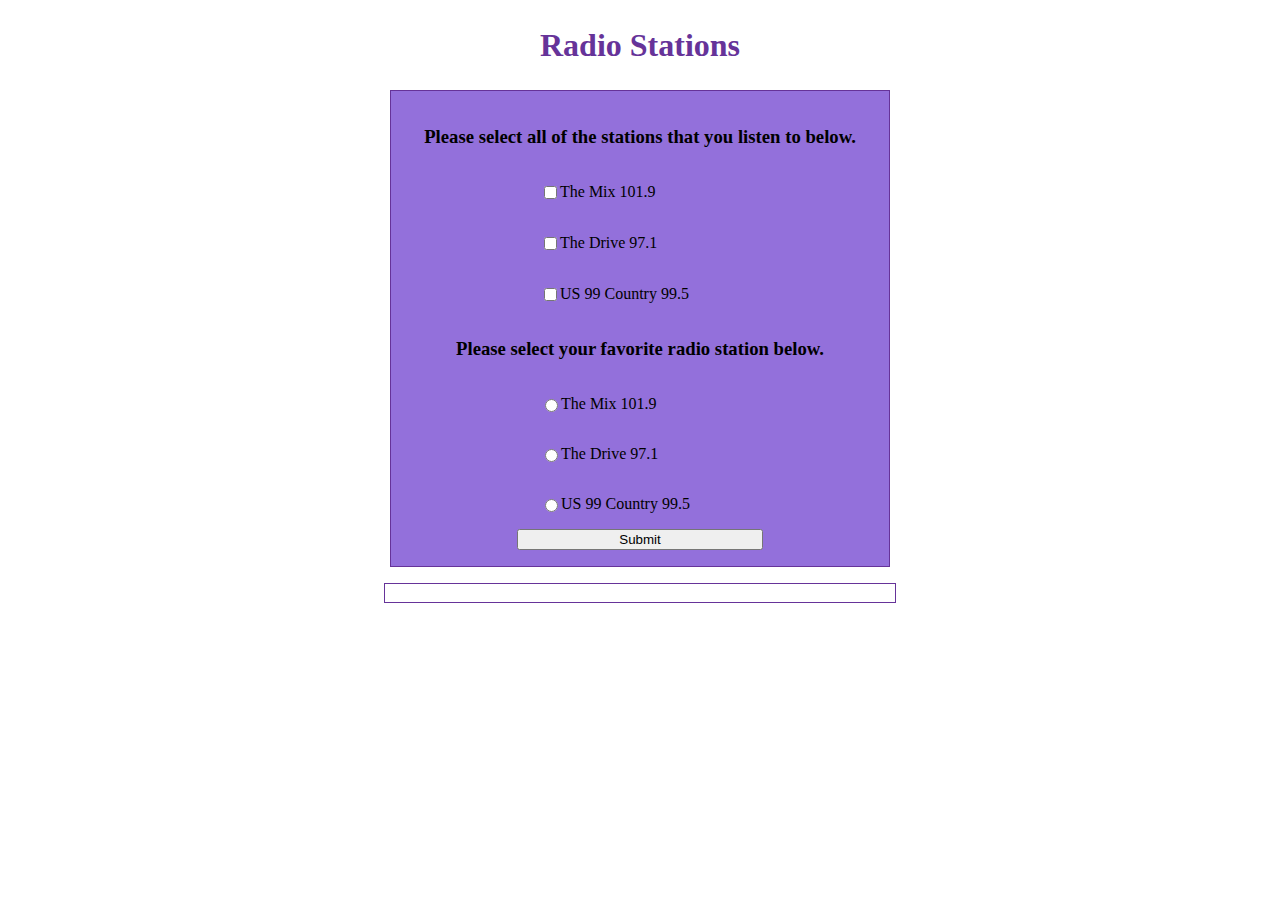
<file: public_html/lab8/index.html>
<!DOCTYPE html>
<html lang="en">

<head>
    <meta charset="utf-8">
    <title>Lab 8</title>
    <meta name="author" content="Ross Nelson">
    <meta name="description" content="Lab 8">
    <meta name="viewport" content="width=device-width, initial-scale=1.0">
    <meta name="robots" content="nofollow, noindex">
    <link rel="stylesheet" href="css/stylesheet.css">

    <script>
        function favStation() {
            var station
            var stationURL

            if (document.getElementById('radioWTMX').checked) {
                station = "The Mix 101.9"
                stationURL = "https://wtmx.com/"
            } else if (document.getElementById('radioWDRV').checked) {
                station = "The Drive 97.1"
                stationURL = "https://wdrv.com/"
            } else if (document.getElementById('radioWUSN').checked) {
                station = "US 99 Country 99.5"
                stationURL = "https://us99.radio.com/"
            }

            document.getElementById('result').innerHTML = "<p>Your favorite station is " + station + ".<br>Visit it at <a href=" + stationURL + ">" + stationURL + "</a>!</p>";
        }

    </script>
</head>

<body>
    <div class="wrapper">
        <section>
            <h2>Radio Stations</h2>
            <form class="stations">
                <h3>Please select all of the stations that you listen to below.</h3>
                <section class="checkStations">
                    <p><input type="checkbox" name="station1" value="WTMX">The Mix 101.9</p>
                    <p><input type="checkbox" name="station2" value="WDRV">The Drive 97.1</p>
                    <p><input type="checkbox" name="station3" value="WUSN">US 99 Country 99.5</p>
                </section>
                <h3>Please select your favorite radio station below.</h3>
                <section class="radioStations">
                    <p><input type="radio" name="station" id="radioWTMX" value="WTMX">The Mix 101.9</p>
                    <p><input type="radio" name="station" id="radioWDRV" value="WDRV">The Drive 97.1</p>
                    <p><input type="radio" name="station" id="radioWUSN" value="WUSN">US 99 Country 99.5</p>
                </section>
                <input type="button" class="button" value="Submit" id="btnSubmit" onclick="favStation()">
            </form>
        </section>
        <div id="result" class="result"><br></div>
    </div>
</body>

</html>
</file>
<file: public_html/lab3/css/stylesheet.css>
/* stylesheet.css */
/* Ross Nelson IT 130 Lab 3 */

@font-face {
    font-family: PinkSans;
    src: url("../fonts/PinkSans.ttf");
}

body {
    background: black;
    background-image: url("../images/background.jpeg");
    background-repeat: no-repeat;
    background-position: top center;
}

.wrapper {
    width: 50em;
    margin: .5em auto -2em auto;
    font-family: sans-serif;
}

header {
    margin: 0;
}

article {
    background: white;
    padding: 0 .75em;
    clear: left;
}

h1 {
    color: black;
    font-family: PinkSans;
    font-size: 2.5em;
    text-transform: uppercase;
    background: white;
    padding: .75em;
    margin: .25em 0;
}

p {
    color: #1a1a1a;
    padding: 0 0 .5em 0;
    line-height: 1.75em;
}

.appearancesSection {
    background: #f2f2f2;
    padding: 0 0 3em 0;
    margin: 1em 0;
}

.bioSection {
    background: #f2f2f2;
    padding: 2em 1.5em;
    margin: 2em 0;
}

.h2IMG {
    width: 100%;
}

.appearancesIMG {
    float: left;
    width: 40%;
    padding-right: 1em;
}

.bioIMG {
    float: right;
    padding-left: 1em;
}

.H2Title {
    color: white;
    font-family: PinkSans;
    font-size: 2em;
    background: black;
    text-transform: uppercase;
    padding: .4em;
    margin: .5em 0 1em 0;
    border-left: solid .25em #aa0000;
}

.appearancesH3 {
    color: #aa0000;
    padding: 1em 0 0 0;
}

.bioH3 {
    font-family: sans-serif;
    font-size: 1.5em;
}

.button {
    text-decoration: none;
    color: white;
    background: #aa0000;
    padding: .75em 2em;
    margin-left: 20em;
}

.bioP {
    font-family: sans-serif;
    width: 25em;
    margin: 0 0 4em 0;
}

footer {
    background: #1a1a1a;
    font-family: sans-serif;
    text-align: center;
    padding: 1em;
    border-top: solid .1em darkgrey;
}

.footerP {
    color: white;
}
</file>
<file: public_html/lab4/css/stylesheet.css>
/* stylesheet.css */
/* Ross Nelson IT 130 Lab 4 */

@font-face {
    font-family: UnitedSansCond-Bold;
    src: url("../fonts/UnitedSansCond-Bold.otf");
}

@font-face {
    font-family: BlaxSlabXXL;
    src: url("../fonts/BlaxSlabXXL.ttf");
}

body {
    background-color: #aa0000;
    background-image: url("../images/background.jpg");
    background-size: contain;
    background-blend-mode: darken;
    margin: 0;
}

.wrapper {
    width: 64em;
    margin: auto;
    font-family: sans-serif;
}

.headerBar {
    background-color: #aa0000;
    padding: 3em;
    border-top: solid 1em white;
    margin-bottom: -9em;
}

.title {
    display: flex;
    flex-direction: row;
    background-color: transparent;
}

nav h2 {
    font-family: BlaxSlabXXL;
    font-weight: lighter;
    font-size: 3em;
    text-transform: uppercase;
    color: white;
}

nav img {
    width: 8em;
    padding-right: 2em;
}

.navBar {
    display: flex;
    flex-direction: row;
    justify-content: flex-start;
    background-color: black;
    color: white;
    margin-top: -3.5em;
}

.navBar li {
    text-transform: uppercase;
    padding: 1em 2em;
    list-style-type: none;
}

article {
    background: white;
    padding: 0 .75em;
    clear: left;
}

section {
    background-color: white;
    padding: 1em;
    font-family: sans-serif;
    line-height: 1.8;
}

h1 {
    color: black;
    font-family: UnitedSansCond-Bold;
    font-size: 2.5em;
    text-transform: uppercase;
    background: white;
    padding: .75em;
    margin: .25em 0;
}

h3 {
    color: #aa0000;
    font-size: 1.4em;
    margin: 0;
}

.intro {
    display: flex;
    align-items: center;
    justify-content: space-around;
}

.intro h2 {
    text-align: center;
    margin: 0em;
}

.intro p {
    width: 50em;
}

.intro img {
    width: 5em;
}

.appearances {
    display: flex;
    flex-flow: wrap;
}

.appearances h2 {
    color: white;
    font-family: UnitedSansCond-Bold;
    font-size: 2em;
    background-color: black;
    text-transform: uppercase;
    margin-top: 0;
    border-left: solid .25em #aa0000;
    flex: 0 0 auto;
    width: 100%
}

.subAppearance {
    background-color: #f2f2f2;
    flex: 1 0 0;
    margin: .5em;
}

.subAppearance img {
    width: 100%;
}

.button {
    text-decoration: none;
    color: white;
    background-color: #aa0000;
    padding: .6em 2em;
}

footer {
    display: flex;
    align-items: center;
    justify-content: center;
    flex-wrap: nowrap;
    flex: 0 1 auto;
    background: black;
    padding: 1em;
    margin: 0;
}

footer img {
    width: 5em;
    margin-right: 2em;
}

footer small {
    color: white;
    font-family: sans-serif;
    margin-left: 2em;
}
</file>
<file: public_html/lab5/css/stylesheet.css>
/* stylesheet.css */
/* Ross Nelson IT 130 Lab 5 */

@font-face {
    font-family: DCC-Dreamer;
    src: url("../fonts/DCC-Dreamer.otf");
}

html {
    height: 100%;
}

body {
    font-family: sans-serif;
    background-color: rebeccapurple;
    background-image: url(../images/Background.png);
    background-blend-mode: overlay;
    background-repeat: no-repeat;
    margin: auto;
    height: 100%;
}

header {
    background-color: white;
    height: 9em;
    display: flex;
    flex-direction: column;
    width: auto;
    border-bottom: solid .25em rebeccapurple;
}

.banner {
    font-family: DCC-Dreamer;
    width: 64em;
    height: 9em;
    margin: 0 auto auto auto;
    display: flex;
    flex-direction: column;
}

.banner h1 {
    color: rebeccapurple;
    font-size: 3em;
    margin-top: -3em;
}

.banner h2 {
    color: mediumpurple;
    font-size: 1.75em;
    font-weight: lighter;
    margin-top: -1em;
    padding-left: 5em;
}

.wrapper {
    width: 64em;
    margin: auto;
    font-family: sans-serif;
    background-color: white;
    padding-top: 10em;
    height: 60%;

    display: flex;
    flex-direction: row;
    justify-content: space-around;
}

.content {
    display: flex;
    flex-direction: column;
    width: 450px;
}

.content h3 {
    font-size: 2em;
}

.content p {
    margin-top: -.5em;
    font-size: 1.2em;
}

.wrapper img {
    height: 20em;
}

form {
    display: flex;
    flex-direction: column;
    justify-content: space-around;

    width: 450px;
    color: rebeccapurple;
    background-color: whitesmoke;
    font-size: 1.2em;
    outline: solid .1em rebeccapurple;
}

form ol {
    list-style: none;
    display: flex;
    flex-direction: column;
    justify-content: space-around;
}

form .button {
    margin: -1em 1em 1em 1em;
}

footer {
    background: whitesmoke;
    height: 118px;
    border-top: solid .25em rebeccapurple;
    padding-top: .25em;
    text-align: center;

    display: flex;
    flex-direction: column;
    justify-content: center;
}
</file>
<file: public_html/lab6/css/stylesheet.css>
/* stylesheet.css */
/* Ross Nelson IT 130 Lab 6 */

body {
    margin: auto;
    background-color: gainsboro;
}

.wrapper {
    width: 500px;
    margin: 10em auto;
    padding: 5em;
    background-color: white;
    display: flex;
    flex-direction: column;
    align-items: center;
    font-family: sans-serif;
    outline: solid black 1px;
}

section {
    width: inherit;
    display: flex;
    flex-direction: column;
    align-items: center;
    outline: solid gainsboro 1px;
}

h2 {
    color: white;
    background-color: mediumpurple;
    width: inherit;
    padding: .5em;
    margin: -1em auto auto auto;
    text-align: center;
}

form {
    color: black;
}

ol {
    list-style: none;
    display: flex;
    flex-direction: column;
    align-content: space-around;
}

input {
    width: 4em;
    margin-left: 1em;
}

img {
    height: 100px;
    width: 150px;
    margin-top: 1em;
}
</file>
<file: public_html/lab7/css/stylesheet.css>
/* stylesheet.css */
/* Ross Nelson IT 130 Lab 7 */

body {
    margin: auto;
}

.wrapper {
    width: 500px;
    margin: auto;
    display: flex;
    flex-direction: column;
    align-content: center;
}

h2 {
    color: rebeccapurple;
    text-align: center;
    font-size: 2em;
}

form {
    display: flex;
    flex-direction: column;
    background-color: mediumpurple;
    border: solid 1px rebeccapurple;
    padding: 1em;
}

form p {
    display: flex;
    flex-direction: row;
    justify-content: flex-end;
}

input {
    width: 18em;
    margin-left: 1em;
    text-align: right;
    padding-right: 1em;

}

.button {
    width: 18.5em;
    text-align: center;
}

.result {
    align-self: center;
    width: 510px;
    border: solid 1px rebeccapurple;
    text-align: center;
    margin: 1em;
}
</file>
<file: public_html/lab8/css/stylesheet.css>
/* stylesheet.css */
/* Ross Nelson IT 130 Lab 8 */

body {
    margin: auto;
}

.wrapper {
    width: 500px;
    margin: auto;
    display: flex;
    flex-direction: column;
    align-content: center;
}

h2 {
    color: rebeccapurple;
    text-align: center;
    font-size: 2em;
}

form {
    display: flex;
    flex-direction: column;
    background-color: mediumpurple;
    border: solid 1px rebeccapurple;
    padding: 1em;
}

form section {
    width: 200px;
    display: flex;
    flex-direction: column;
    align-self: center;
}

form h3 {
    text-align: center;
}

form p {
    display: flex;
    flex-direction: row;
}

.button {
    width: 18.5em;
    text-align: center;
    align-self: center;
}

.result {
    align-self: center;
    width: 510px;
    border: solid 1px rebeccapurple;
    text-align: center;
    margin: 1em;
}
</file>
